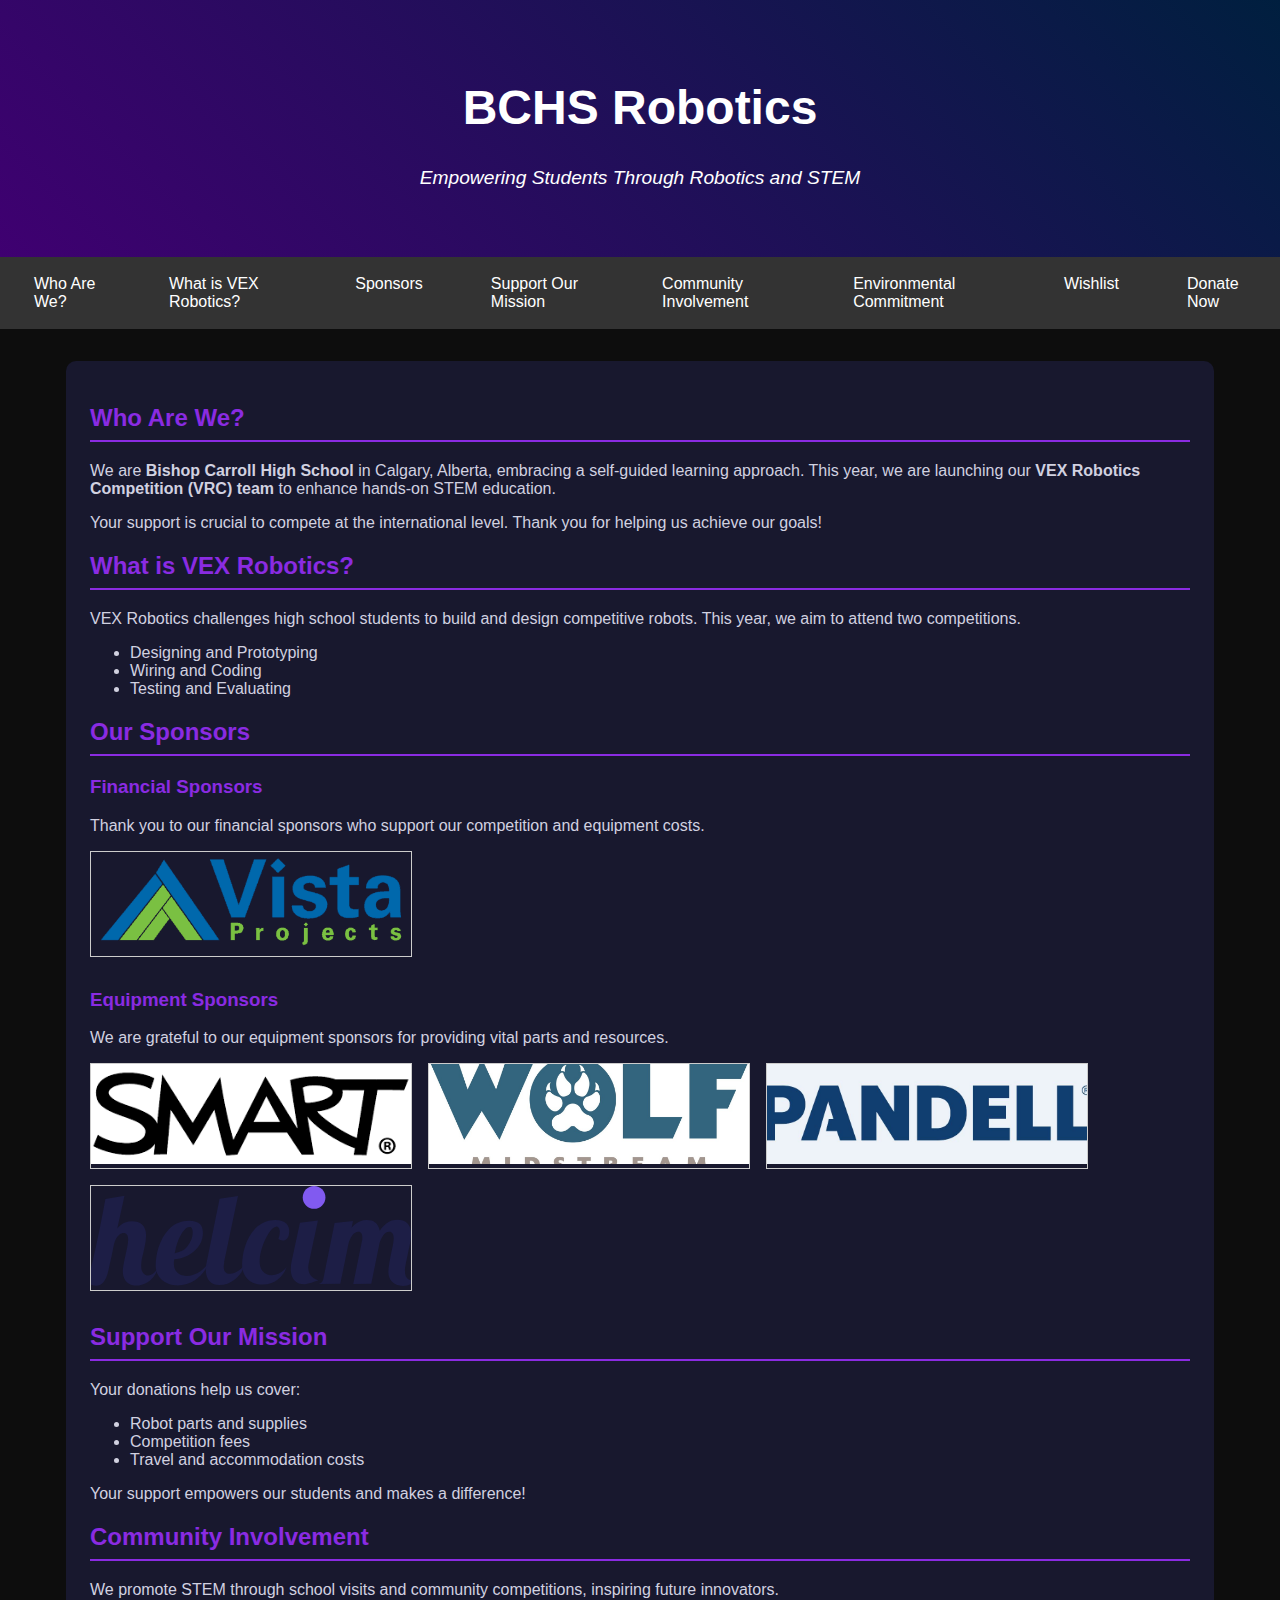
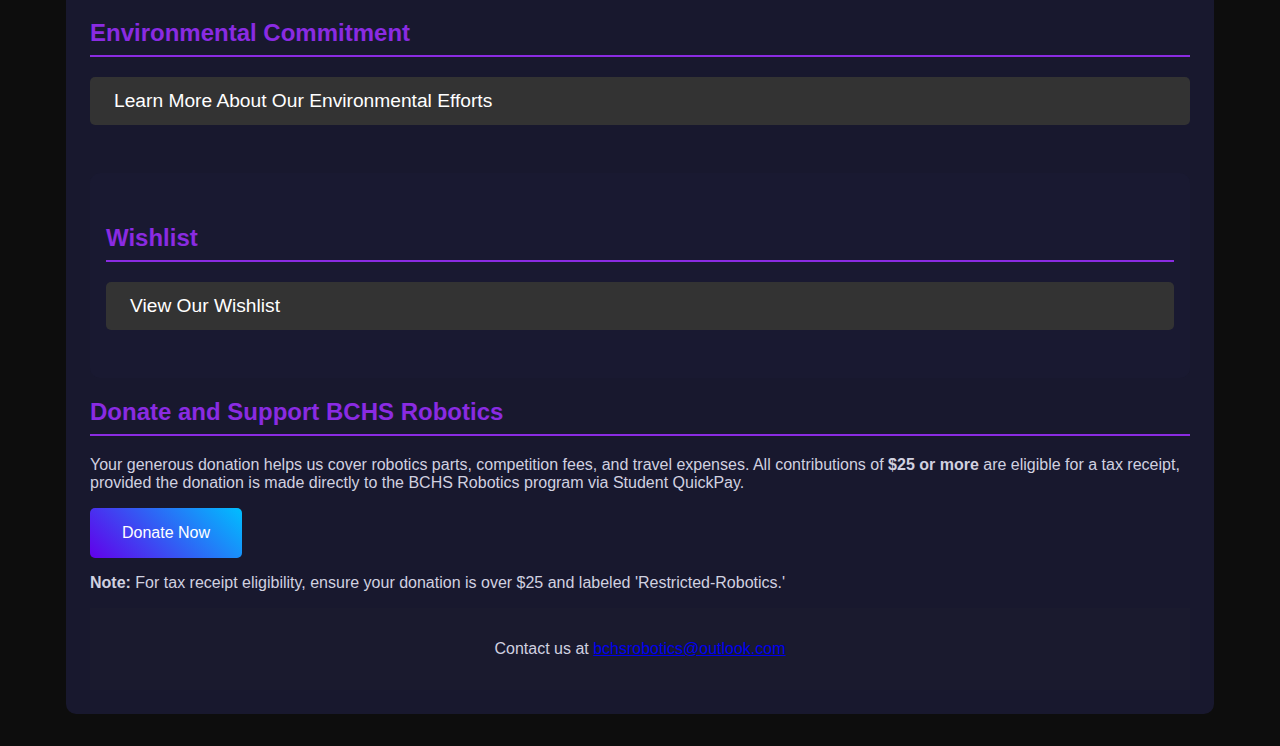
<file: index.html>
<!DOCTYPE html>
<html lang="en">
<head>
  <meta charset="UTF-8">
  <meta name="viewport" content="width=device-width, initial-scale=1.0">
  <title>BCHS Robotics</title>
  <link rel="stylesheet" href="styles.css">
</head>


<body>

  

  <!-- Header -->
  <header>
    <h1>BCHS Robotics</h1>
    <p>Empowering Students Through Robotics and STEM</p>
  </header>
  <nav class="navbar">
    <ul>
      <li><a href="#who-are-we">Who Are We?</a></li>
      <li><a href="#what-is-vex">What is VEX Robotics?</a></li>
      <li><a href="#donors">Sponsors</a></li>
      <li><a href="#support">Support Our Mission</a></li>
      <li><a href="#community">Community Involvement</a></li>
      <li><a href="#environment">Environmental Commitment</a></li>
      <li><a href="#wishlist">Wishlist</a></li>
      <li><a href="#cta">Donate Now</a></li>
    </ul>
  </nav>

  <main>
    <!-- Who Are We Section -->
    <section id="who-are-we">
      <h2>Who Are We?</h2>
      <p>
        We are <strong>Bishop Carroll High School</strong> in Calgary, Alberta, embracing a self-guided learning approach. 
        This year, we are launching our <strong>VEX Robotics Competition (VRC) team</strong> to enhance hands-on STEM education.
      </p>
      <p>Your support is crucial to compete at the international level. Thank you for helping us achieve our goals!</p>
    </section>

    <!-- What is VEX Robotics Section -->
    <section id="what-is-vex">
      <h2>What is VEX Robotics?</h2>
      <p>
        VEX Robotics challenges high school students to build and design competitive robots. This year, we aim to attend two competitions.
      </p>
      <ul>
        <li>Designing and Prototyping</li>
        <li>Wiring and Coding</li>
        <li>Testing and Evaluating</li>
      </ul>
    </section>

    <!-- Sponsors Section -->
<section id="donors">
  <h2>Our Sponsors</h2>

  <!-- Financial Sponsors -->
  <div class="sponsor-category">
    <h3>Financial Sponsors</h3>
    <p>Thank you to our financial sponsors who support our competition and equipment costs.</p>
    <div class="sponsor-gallery">
      <div class="gallery">
        <a href="https://www.vistaprojects.com" target="_blank">
          <img src="vista-logo.png" alt="Vista Projects">
        </a>
      </div>
      <!-- Add more financial sponsors here following the same structure -->
    </div>
  </div>

  <!-- Equipment Sponsors -->
  <div class="sponsor-category">
    <h3>Equipment Sponsors</h3>
    <p>We are grateful to our equipment sponsors for providing vital parts and resources.</p>
    <div class="sponsor-gallery">
      <div class="gallery">
        <a href="https://www.smarttech.com" target="_blank">
          <img src="smart-logo.png" alt="SMART Technologies">
        </a>
      </div>
      <div class="gallery">
        <a href="https://www.wolfmidstream.com" target="_blank">
          <img src="wolf-logo.jpg" alt="Wolf Midstream">
        </a>
      </div>
      <div class="gallery">
        <a href="https://www.pandell.com" target="_blank">
          <img src="pandell-logo.jpeg" alt="Pandell">
        </a>
      </div>
      <div class="gallery">
        <a href="https://www.helcim.com" target="_blank">
          <img src="helcim-logo.svg" alt="Helcim">
        </a>
      </div>
      <!-- Add more equipment sponsors similarly -->
    </div>
  </div>
</section>

    <!-- Support Section -->
    <section id="support">
      <h2>Support Our Mission</h2>
      <p>Your donations help us cover:</p>
      <ul>
        <li>Robot parts and supplies</li>
        <li>Competition fees</li>
        <li>Travel and accommodation costs</li>
      </ul>
      <p>Your support empowers our students and makes a difference!</p>
    </section>

    <!-- Community Involvement Section -->
    <section id="community">
      <h2>Community Involvement</h2>
      <p>We promote STEM through school visits and community competitions, inspiring future innovators.</p>
    </section>

    <!-- Environmental Commitment Section (Collapsible) -->
<section id="environment">
  <h2>Environmental Commitment</h2>
  <button class="collapsible">Learn More About Our Environmental Efforts</button>
  <div class="content">
    <p>
      We actively participate in electronic recycling to reduce e-waste and promote sustainability. 
      Partnered with the <a href="https://era.ca" target="_blank">Electronic Recycling Association (ERA)</a>, 
      we ensure responsible recycling in our community.
    </p>
    <p>
      This initiative supports both environmental responsibility and educational growth by teaching students 
      about sustainable technology practices.
    </p>
    <div class="era-logo">
      <a href="https://era.ca" target="_blank">
        <img src="era-logo.png" alt="ERA Logo" width="150">
      </a>
    </div>
    <p><strong>Special thanks to the ERA for supporting our efforts.</strong></p>
  </div>
</section>

<section id="wishlist">
  <h2>Wishlist</h2>
  <button class="collapsible">View Our Wishlist</button>
  <div class="content">
    <p>
      We greatly appreciate any support for our robotics team. Below are items we currently need. Your contribution impacts not only our team but also the community, as we use these resources for educational outreach and events.
    </p>
    <p>For any of these items, please contact us prior, if the links are broken, please let us know and we'll fix that as soon as possible!</p>
      <p>Please note that we are able to provide exclusive benefits to donors of the items on this list.</p>
      <p>All of these devices are shared between us and a number of our partner teams, meaning you're impacting a broader community, but monetary donations are totally great too, and those also give a tax receipt.</p>
      
    <div id="wishlist-items">
      <!-- Wishlist items will be loaded here -->
    </div>
  </div>
</section>



    <!-- Call to Action Section -->
<section id="cta" class="cta">
  <h2>Donate and Support BCHS Robotics</h2>
  <p>
    Your generous donation helps us cover robotics parts, competition fees, and travel expenses. 
    All contributions of <strong>$25 or more</strong> are eligible for a tax receipt, provided the donation is made directly 
    to the BCHS Robotics program via Student QuickPay.
  </p>
  <a href="https://www.studentquickpay.com/CSSD/MyAccount/Main.aspx?webitemid=8611" class="donate-btn">Donate Now</a>
  <p class="tax-info">
    <strong>Note:</strong> For tax receipt eligibility, ensure your donation is over $25 and labeled 'Restricted-Robotics.'
  </p>
</section>


  <!-- Footer -->
  <footer>
    <p>Contact us at <a href="mailto:bchsrobotics@outlook.com">bchsrobotics@outlook.com</a></p>
  </footer>

  <!-- JavaScript -->
  <script>
    document.addEventListener('DOMContentLoaded', () => {
      // Collapsible functionality
      document.querySelectorAll('.collapsible').forEach(button => {
        button.addEventListener('click', () => {
          button.classList.toggle('active');
          const content = button.nextElementSibling;
          content.style.display = content.style.display === 'block' ? 'none' : 'block';
        });
      });

      // Load wishlist items
      async function loadWishlist() {
        try {
          const response = await fetch('wishlist.json');
          if (!response.ok) throw new Error('Failed to load wishlist.');

          const items = await response.json();
          const container = document.getElementById('wishlist-items');

          items.forEach(item => {
            const itemDiv = document.createElement('div');
            itemDiv.classList.add('wishlist-item');
            itemDiv.innerHTML = `
              <h3>${item.name}</h3>
              <p><strong>Approximate Value:</strong> ${item.value}</p>
              <p>${item.reason}</p>
              <p><a href="${item.link}" target="_blank" class="item-link">View Item</a></p>
              ${item.promotional ? `<p><strong>Donors of this item receive branded keychains and promotional materials!</strong></p>` : ''}
              <p>Interested in supporting us? <a href="mailto:bchsrobotics@outlook.com">Contact us!</a></p>
            `;

            container.appendChild(itemDiv);
          });
        } catch (error) {
          document.getElementById('wishlist-items').innerHTML = '<p>Unable to load wishlist. Please try again later.</p>';
          console.error(error);
        }
      }

      loadWishlist();
    });
  </script>
</body>
</html>
</file>
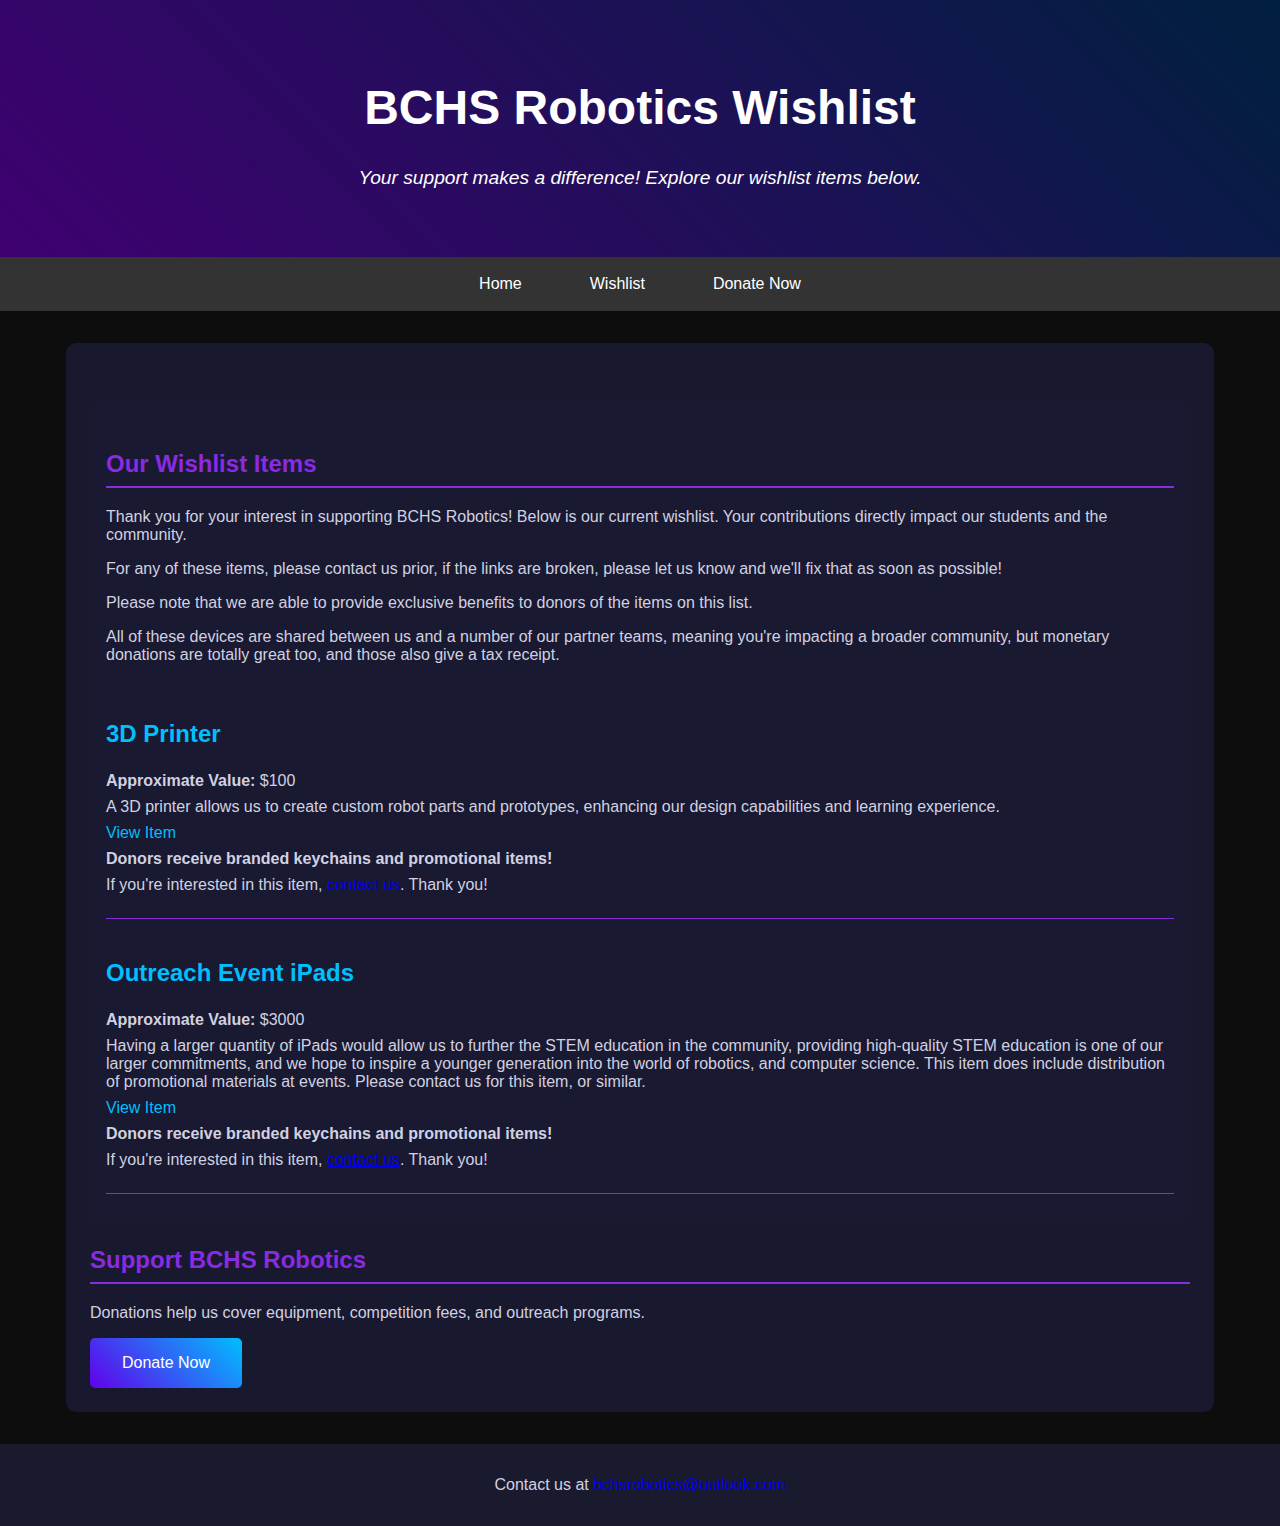
<file: wishlist.html>
<!DOCTYPE html>
<html lang="en">
<head>
  <meta charset="UTF-8">
  <meta name="viewport" content="width=device-width, initial-scale=1.0">
  <title>BCHS Robotics Wishlist</title>
  <link rel="stylesheet" href="styles.css">
</head>
<body>

  <!-- Header -->
  <header>
    <h1>BCHS Robotics Wishlist</h1>
    <p>Your support makes a difference! Explore our wishlist items below.</p>
  </header>

  <nav class="navbar">
    <ul>
      <li><a href="index.html">Home</a></li>
      <li><a href="#wishlist">Wishlist</a></li>
      <li><a href="#cta">Donate Now</a></li>
    </ul>
  </nav>

  <main>
    <section id="wishlist">
      <h2>Our Wishlist Items</h2>
      <p>
        Thank you for your interest in supporting BCHS Robotics! Below is our current wishlist. Your contributions directly impact our students and the community.
      </p>
      <p>For any of these items, please contact us prior, if the links are broken, please let us know and we'll fix that as soon as possible!</p>
      <p>Please note that we are able to provide exclusive benefits to donors of the items on this list.</p>
      <p>All of these devices are shared between us and a number of our partner teams, meaning you're impacting a broader community, but monetary donations are totally great too, and those also give a tax receipt.</p>
      <div id="wishlist-items">
        <!-- Wishlist items will be loaded here -->
      </div>
    </section>

    <!-- Call to Action Section -->
    <section id="cta" class="cta">
      <h2>Support BCHS Robotics</h2>
      <p>
        Donations help us cover equipment, competition fees, and outreach programs.
      </p>
      <a href="https://www.studentquickpay.com/CSSD/MyAccount/Main.aspx?webitemid=8611" class="donate-btn">Donate Now</a>
    </section>
  </main>

  <!-- Footer -->
  <footer>
    <p>Contact us at <a href="mailto:bchsrobotics@outlook.com">bchsrobotics@outlook.com</a></p>
  </footer>

  <!-- Script to load wishlist items -->
  <script>
    document.addEventListener('DOMContentLoaded', async () => {
      try {
        const response = await fetch('wishlist.json');
        if (!response.ok) throw new Error("Could not load wishlist.");

        const items = await response.json();
        const container = document.getElementById('wishlist-items');

        items.forEach(item => {
          const itemDiv = document.createElement('div');
          itemDiv.classList.add('wishlist-item');

          itemDiv.innerHTML = `
            <h3>${item.name}</h3>
            <p><strong>Approximate Value:</strong> ${item.value}</p>
            <p>${item.reason}</p>
            <p><a href="${item.link}" target="_blank" class="item-link">View Item</a></p>
            ${item.promotional ? `<p><strong>Donors receive branded keychains and promotional items!</strong></p>` : ''}
            <p>If you're interested in this item, <a href="mailto:bchsrobotics@outlook.com">contact us</a>. Thank you!</p>
          `;

          container.appendChild(itemDiv);
        });
      } catch (error) {
        console.error(error);
        document.getElementById('wishlist-items').innerHTML = `<p>Unable to load wishlist. Please check back later.</p>`;
      }
    });
  </script>

</body>
</html>
</file>
<file: styles.css>
/* Global Styles */
body {
  margin: 0;
  font-family: 'Arial', sans-serif;
  background-color: #0d0d0d;
  color: #d1d1e0;
}

header {
  background: linear-gradient(45deg, #3f0071, #001f3f);
  color: white;
  text-align: center;
  padding: 3rem 1rem;
}

header h1 {
  font-size: 3rem;
}

header p {
  font-style: italic;
  font-size: 1.2rem;
}

/* Navbar Styles */
.navbar {
  background-color: #333;
  position: sticky;
  top: 0;
  z-index: 1000;
}

.navbar ul {
  display: flex;
  justify-content: center;
  list-style: none;
  margin: 0;
  padding: 0.5rem 0;
}

.navbar ul li {
  margin: 0 1.5rem;
}

.navbar a {
  text-decoration: none;
  color: white;
  font-size: 1rem;
  padding: 0.8rem 0.5rem;
  transition: color 0.3s, background 0.3s;
}

.navbar a:hover {
  background-color: #8a2be2;
  border-radius: 4px;
}

main {
  max-width: 1100px;
  margin: 2rem auto;
  padding: 1.5rem;
  background: rgba(25, 25, 50, 0.9);
  border-radius: 10px;
}

h2 {
  color: #8a2be2;
  border-bottom: 2px solid #8a2be2;
  padding-bottom: 0.5rem;
}

.cta a {
  display: inline-block;
  background: linear-gradient(45deg, #6200ea, #00bfff);
  color: white;
  padding: 1rem 2rem;
  border-radius: 5px;
  text-decoration: none;
  transition: transform 0.3s;
}

.cta a:hover {
  transform: scale(1.1);
}

footer {
  text-align: center;
  background-color: #1a1a2e;
  padding: 1rem;
}

/* Navbar Styles */
.navbar {
  background-color: #333;
  position: sticky;
  top: 0;
  z-index: 1000;
}

.navbar ul {
  display: flex;
  justify-content: center;
  list-style: none;
  margin: 0;
  padding: 0.5rem 0;
}

.navbar ul li {
  margin: 0 1rem;
}

.navbar a {
  text-decoration: none;
  color: white;
  font-size: 1rem;
  padding: 0.5rem 1rem;
  border: 2px solid transparent;
  transition: background 0.3s, border 0.3s;
}

.navbar a:hover {
  background-color: #8a2be2;
  border: 2px solid #8a2be2;
  border-radius: 4px;
}

/* Adjust padding for navbar items */
.navbar ul li a {
  display: block;
}

/* Collapsible Button Styles */
.collapsible {
  background-color: #333;
  color: white;
  cursor: pointer;
  padding: 0.8rem 1.5rem;
  width: 100%;
  border: none;
  text-align: left;
  outline: none;
  font-size: 1rem;
  transition: background 0.3s;
  border-radius: 5px;
  margin-bottom: 1rem;
}

.collapsible:hover {
  background-color: #8a2be2;
}

/* Collapsible Content Styles */
.content {
  display: none;
  padding: 1rem;
  background-color: rgba(25, 25, 50, 0.9);
  border-left: 3px solid #00bfff;
  border-radius: 0 5px 5px 5px;
  margin-bottom: 1.5rem;
}

.content p {
  line-height: 1.6;
}

.era-logo {
  text-align: center;
  margin-top: 1rem;
}

.era-logo img {
  max-width: 150px;
}

/* Collapsible Functionality Script */
/* Wishlist Styles */
#wishlist {
  padding: 2rem 1rem;
  background-color: rgba(25, 25, 50, 0.9);
  border-radius: 10px;
  margin-top: 2rem;
}

.wishlist-item {
  border-bottom: 1px solid #8a2be2;
  padding: 1rem 0;
}

.wishlist-item h3 {
  color: #00bfff;
  font-size: 1.5rem;
}

.item-link {
  color: #00bfff;
  text-decoration: none;
}

.item-link:hover {
  text-decoration: underline;
}

#wishlist-items p {
  margin: 0.5rem 0;
}

/* Collapsible Button Styles */
.collapsible {
  background-color: #333;
  color: white;
  cursor: pointer;
  padding: 0.8rem 1.5rem;
  width: 100%;
  border: none;
  text-align: left;
  outline: none;
  font-size: 1.2rem;
  transition: background 0.3s;
  border-radius: 5px;
  margin-bottom: 1rem;
}

.collapsible:hover {
  background-color: #8a2be2;
}

.collapsible.active {
  background-color: #8a2be2;
}

/* Collapsible Content Styles */
.content {
  display: none;
  padding: 1rem;
  background-color: rgba(25, 25, 50, 0.9);
  border-left: 3px solid #00bfff;
  border-radius: 0 5px 5px 5px;
}

.wishlist-item {
  border-bottom: 1px solid #8a2be2;
  padding: 1rem 0;
}

.wishlist-item h3 {
  color: #00bfff;
  font-size: 1.5rem;
}

.item-link {
  color: #00bfff;
  text-decoration: none;
}

.item-link:hover {
  text-decoration: underline;
}

#wishlist-items p {
  margin: 0.5rem 0;
}

html {
  scroll-behavior: smooth;
}
/* Sponsor Gallery Styles */
.sponsor-gallery {
  display: flex;
  flex-wrap: wrap;
  gap: 1rem;
}

.gallery {
  flex: 1 1 320px;
  max-width: 320px;
  border: 1px solid #ccc;
  text-align: center;
}

.gallery img {
  width: 320px;
  height: 100px; /* Adjust the height as needed */
  object-fit: cover;
}

.sponsor-category {
  margin-bottom: 2rem;
}

.sponsor-category h3 {
  color: #8a2be2;
}
</file>
